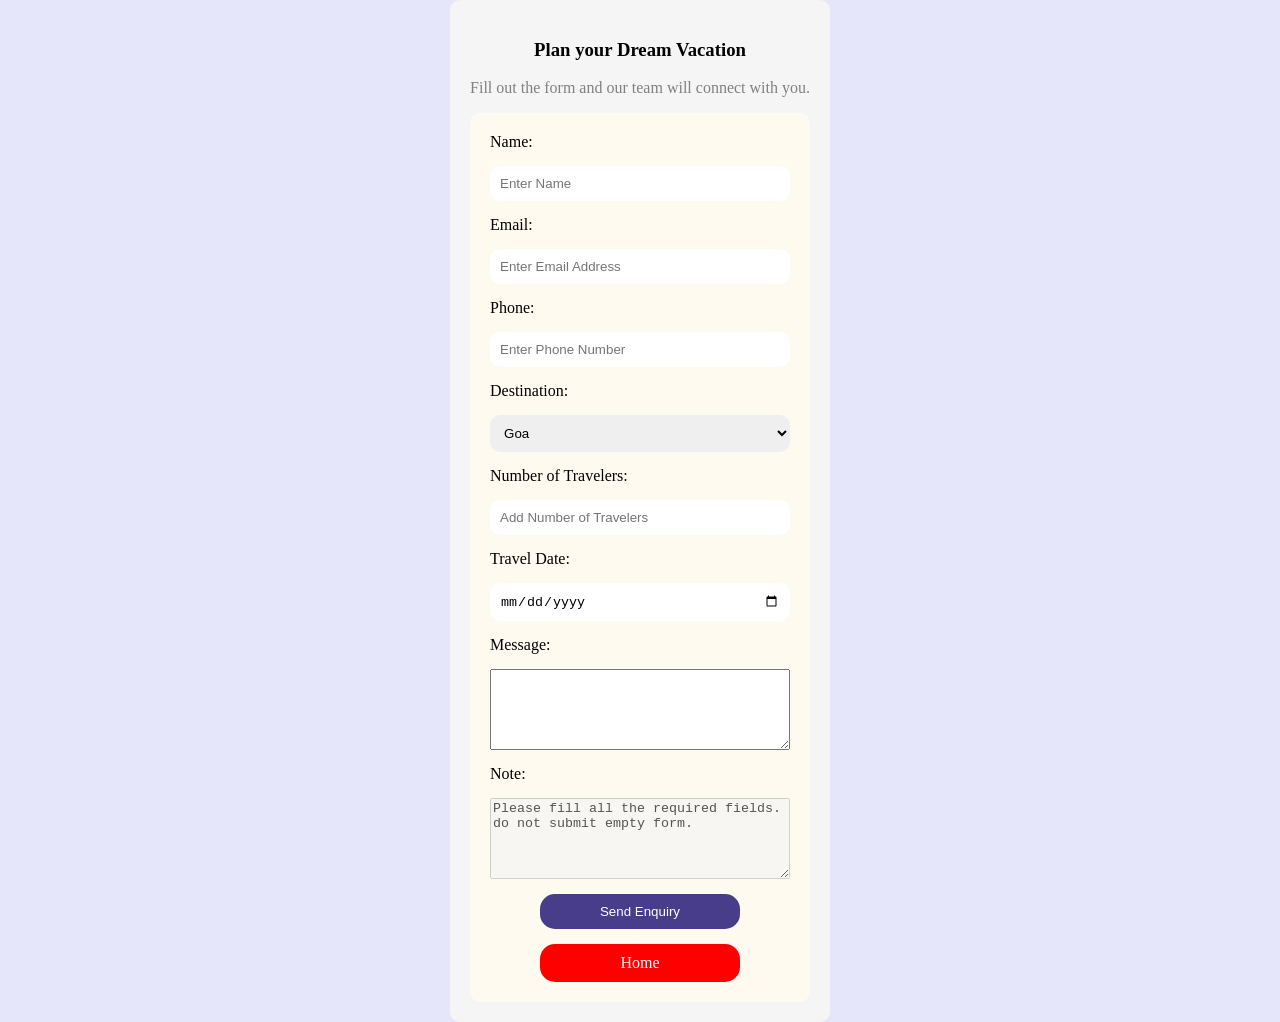
<file: form.html>
<!DOCTYPE html>
<html>
<head>
	<title>form</title>
	<meta charset="UTF-8">
	<meta name="viewport" content="width=device-width, initial-scale=1.0">
	<link rel="stylesheet" href="style1.css">
</head>
<body id="container5">
	<main>
		<div id="divform">
			<h3>Plan your Dream Vacation</h3>
			<p>Fill out the form and our team will connect with you.</p>
			<form action="/submit" method="POST" enctype="multipart/form-data" id="form">
				<label for="name">Name:</label>
				<input id="name" type="text" minlength="2" maxlength="20" placeholder="Enter Name" required>
				<label for="email">Email:</label>
				<input id="email"type="email" placeholder="Enter Email Address"  
				pattern="[a-z0-9._%+-]+@[a-z0-9.-]+\.[a-z]{2,}$"
				required>
				<label for="phone">Phone:</label>
				<input id="phone" type="tel" placeholder="Enter Phone Number" pattern="[0-9]{10}" required>
				<label>Destination:</label>
				<select type="city">
				<option>Goa</option>
				<option>Mumbai</option>
				<option>Rajasthan</option>
				<option>Kerla</option>
				<option>Munnar</option>
				<option>Delhi</option>
				<option>Rishikesh</option>
				<option>Himalaya</option>
				</select>
				
				<label for="NumberofTravelers">Number of Travelers:</label>
				<input id="NumberofTravelers" type="number" placeholder="Add Number of Travelers"required>
				<label for="travelDate">Travel Date:</label>
				<input id="travelDate"type="date" required>
				<label for="message">Message:</label>
				<textarea id="message" rows="5" cols="20"></textarea>
				<label>Note:</label>
				<textarea rows="5" cols="10" readonly disabled>Please fill all the required fields. do not submit empty form.</textarea>
				<button type="submit" id="enquiryBtn1">Send Enquiry</button>
				<a href="Navbar_UI_Build.html" id="enquiryBtn2">Home</a>
			</form>
		</div>
	</main>
</body>
</html>
</file>
<file: style1.css>
body{
	margin:0;
}
*{
	box-sizing:border-box;
}
html,body{
	overflow-x:hidden;
	margin:0;
}
#main1{
	padding-top:100px;
}
/* Navbar Section */
#navbar{
	position:fixed;
	top:0;
	z-index:1000;
	width:100%;
	background:#00CED1;
	padding:10px;
	display:flex;
	justify-content:space-between;
	align-items:center;
	flex-wrap:wrap;
}
#links{
	display:flex;
	list-style:none;
	gap:20px;
	padding:0;
	margin:0;
}
.item{
	background-color:#FFEBCD;
	padding:10px;
	border-radius:20px;
	color:#800000;
	text-decoration:none;
	margin:0;
	transition:all 0.3s ease;
	
}
.item:hover{
	background:#483D8B;
	color:white;
	
}
#btn{
	background-color:#FFEBCD;
	padding:10px;
	border-radius:20px;
	color:#800000;
	border:none;
	text-decoration:none;
	transition:all 0.3s ease;
}
#btn:hover{
	background:#483D8B;
	color:white;
}

/* Navbar Ends*/

/* Multiple cards Section start */

#container1{
	display:grid;
	grid-template-columns:repeat(4,1fr);
	grid-template-rows:500px 200px;
	padding:10px;
	gap:10px;
}
.box{
	transition:all 0.3s ease;
	opacity:0.5;
}
.box:hover{
	transform:scale(1.02);
	opacity:1;

}
#img1{
	grid-column:1/5;
}

.img{
	object-fit:cover;
	width:100%;
	height:100%;
	border-radius:15px;
}
/* Multiple cards Section End */

/* Pricing Section start */
#container2,#container6{
	border-radius:10px;
	background-color:#F5F5F5;
}

.box1{
	display:flex;
	justify-content:center;
	gap:20px;
	margin:10px 10px;
}
.style{
	text-align:center;
}
.box2{
	margin-bottom:20px;
	width:250px;
	height:450px;
	text-align:center;
	background-color:#FFFAF0;
	border-radius:10px;
	transition:all 0.3s ease;
	box-shadow:0 2px 8px rgba(0,0,0,0.1);
}
.box2:hover{
	transform:scale(1.02)
	translateY(-10px);
}

p{
	color:grey;
}
.bookNowbtn{
	padding:10px;
	border-radius:20px;
	background-color:#483D8B;
	color:white;
	text-decoration:none;
	border:none;
	transition:all 0.3s ease;
}
.bookNowbtn:hover{
	background:#00CED1;
	color:black;
}
#pricingHeading::before{
	content:"✦ ";
}
#pricingHeading::after{
	content:" ✦";
}
/* Pricing Section End */

#container3{
	display:grid;
	grid-template-columns:repeat(auto-fit,minmax(300px,1fr));
	grid-auto-rows:minmax(250px, auto);
	gap:10px;
	padding:20px;
	/*justify-items:center;
		align-items:center;	*/
	/* instead of using two properties, you can use one property.*/
	place-items:center; /* shortcut for the two properties */
	place-content:center;
}
.box3{	
	height:auto;
	padding:10px;
	border-radius:10px;
	transition:all 0.3s ease;
}
.box3:hover{
	transform:scale(1.05)
	translateY(-10px);
}
.img1{
	width:100%;
	height:250px;
	object-fit:cover;
	border-radius:10px;
	display:block;
}
#heading2{
	text-align:center;
	font-family:"Times New Roman";
	background:#00CED1;
	padding:20px;
	margin:0;
	margin-bottom:10px;
}
#body2{
	background:#E6E6FA;
}
/* Packages Start */
#container4{
	display:grid;
	grid-template-columns:200px 1fr;
	grid-auto-rows:minmax(110px,auto);
	
	grid-template-areas:
	"header header"
	"sidebar main"
	"footer footer";
}
header{
	grid-area:header;
}
aside{
	grid-area:sidebar;
	width:100%;
}
main{
	grid-area:main;

}
footer{
	grid-area:footer;
	
}
#productCard{
	display:grid;
	grid-template-columns:repeat(4,1fr);
	grid-auto-rows:minmax(250px,auto);
	gap:15px;
	padding:15px;
}
.pcard{
	border-radius:10px;
	background:#F5F5F5;
	box-shadow:0 8px 25px rgba(0,0,0,0.3);
	position:relative;
}
.pimg{
	object-fit:cover;
	width:100%;
	height:150px;
	border-radius:10px 10px 0 0;
}
.productname{
	margin-top:5px;
	margin-left:10px;
}

.bookNowbutton{
	display:block;
	margin:auto;
	margin-top:10px;
	margin-bottom:10px;
	background:#4B0082;
	border:none;
	padding-left:15px;
	padding-right:15px;
	padding-top:5px;
	padding-bottom:5px;
	border-radius:5px;
	color:white;
	transition:all 0.4s ease;
	box-shadow:0 4px 15px rgba(0,0,0,0.2);
}
.bookNowbutton:hover{
	background:#00CED1;
	color:black;
}

.productPrice{
	color:grey;
}
.productPlace{
	font-size:1.5em;
	color:#4B0082;
}
.bookNowlink{
	text-decoration:none;
}

.durationBadge{
	position:absolute;
	top:10px;
	left:15px;
	background:#FFFFFF;
	padding:6px;
	font-weight:bold;
	border-radius:5px;
}
/* packages Ends */

 /* sidebar starts */
#sidebar{
	background:#FFF8DC;
	display:flex;
	flex-direction:column;
	align-items:center;
	padding-left:10px;
}
#sideHeading{
	text-align:center;
}
.destin{
	display:block;
}
#filterBtn{
	display:block;
	margin:20px auto;
	padding:5px 50px 5px 50px;
	background:#4B0082;
	border-radius:5px;
	color:white;
	transition:all 0.4s ease;
	box-shadow:0 4px 15px rgba(0,0,0,0.2);
	border:none;
}
#filterBtn:hover{
	background:#00CED1;
	color:black;
}
 /* Sidebar Ends */

#packageFooter{
	 background-color:#F5F5F5;
 }
#container5{
	display:flex;
	justify-content:center;
	align-items:center;
	background-color:#E6E6FA;
}
#divform{
	width:100%;
	margin:auto;
	max-width:500px;
	height:auto;
	padding:20px;
	border-radius:10px;
	background-color:#F5F5F5;
}
#form{
	display:flex;
	flex-direction:column;
	gap:15px;
	padding:20px;
	border-radius:10px;
	background-color:#FFFAF0;
	
}
div > h3,
div > .features{
	text-align:center;
}

form > input, 
form > select{
	padding:10px;
	border-radius:10px;
	border:none;
}

#enquiryBtn1{
	padding:10px;
	width:200px;
	margin:auto;
	border-radius:15px;
	border:none;
	background-color:#483D8B;
	color:white;
	transition:all 0.3s ease;
	
}
#enquiryBtn1:hover{
	background:#00CED1;
	color:black;
}
#enquiryBtn2{
	padding:10px;
	width:200px;
	margin:auto;
	border-radius:15px;
	border:none;
	background:#FF0000;
	color:white;
	text-decoration:none;
	text-align:center;
	transition:all 0.3s ease;
}
#enquiryBtn2:hover{
	background:#66CDAA;
}

/* Footer Section Start */ 
#footerContainer{
	display:flex;
	gap:25px;
	align-items:flex-start;
	justify-content:space-around;
	padding:20px;
	width:100%;
}
#quickLinks,#socialLinks{
	display:flex;
	flex-direction:column;
	align-items:center;
	gap:10px;
}
.footerLink1, .footerLink2{
	text-decoration:none;
}
#lastPara{
	text-align:center;
	padding:10px;
	background:#00CED1;
	margin:0;
}
#brandSection{
	max-width:300px;
}
#phNumber::before{
	content:"☎ ";
}
#phNumber{
	text-decoration:none;
}
#mail::before{
	content:"✉ ";
}

#imageContainer{
	width:200px;
	height:200px;
}
.footerImg{
	object-fit:cover;
	width:100%;
	height:200px;
}
/* Footer Section End */ 

/* About Page start */
#aboutHeroSection{
	width:100%;
	height:500px;
	margin-top:100px;
	background:linear-gradient(
	rgba(0,0,0,0.4),
	rgba(0,0,0,0.4)
	),	
	url("https://assets.insuremytrip.com/wp-content/uploads/2024/12/06160852/hero-image_1440x400_travel-tips.jpg");
	background-size:cover;
	display:flex;
	justify-content:center;
	align-items:center;
}
#heroContent,.aboutHeroPara{
	text-align:center;
	color:white;
}
#aboutHeroBtn{
	padding:5px;
	border-radius:5px;
	background:#FF8C00;
	color:white;
	transition:all 0.5s ease;
	border:none;
}
#aboutHeroBtn:hover{
	background:#DC143C;
}

#aboutMainContent{
	width:100%;
	height:auto;
}
#aboutBtn{
	padding:5px;
	background:#FF8C00;
	border:none;
	border-radius:5px;
	transition:all 0.5s ease;
	color:white;
}
#aboutBtn:hover{
	background:#DC143C;
}
#aboutOurStory{
	display:flex;
	gap:30px;
	margin:20px;
}
.ourStoryImg{
	width:300px;
	height:200px;
}
.storyImage{
	object-fit:cover;
	width:100%;
	height:200px;
	border-radius:10px;
}
.ourStoryContent{
	width:100%;
	height:200px;
}
#aboutChooseUsSection{
	width:100%;
	height:auto;
}
#missionVision{
	display:flex;
	justify-content:center;
	align-items:center;
	gap:20px;
}
.missionVisionbox{
	width:45%;
	min-height:200px;
	margin:5px;
	padding:5px;
}
#missionBox{
	background-color:#87CEFA;
	border:1px solid blue;
	color:white;
	text-align:center;
}
#VisionBox{
	background-color:#90EE90;
	border:1px solid green;
	color:white;
	text-align:center;
}
#plane{
	color:#00BFFF;
}
#hotel{
	color:#B22222;
}
#mountain{
	color:green;
}
#heart{
	color:#FF1493;
}
#family{
	color:#FF4500;
}
#tours{
	color:#4169E1;
}
#chooseUsContainer{
	display:flex;
	justify-content:center;
	align-items:center;
	gap:20px;
	margin:10px;
}
.chooseUsBox{
		width:100%;
		height:auto;
		text-align:center;
		background:#FFFAF0;
		border-radius:10px;
		box-shadow:0 4px 15px rgba(0,0,0,0.2);
}
#chooseUsHeading{
	text-align:center;
	font-size:20px;
}
#aboutServiceSection{
	/*display:flex;
	justify-content:center;
	align-items:center;
	width:100%;
	height:auto;
	margin:20px;
	gap:20px;*/
	
	display:grid;
	grid-template-columns:repeat(auto-fit, minmax(150px, 1fr));
	gap:20px;
	justify-items:center;
	margin:20px;
}
.serviceBox{
	border:1px solid yellow;
	padding:20px;
	border-radius:7px;
	background:#FFFFE0;
}
.serviceBox i{
    font-size:35px;
    margin-bottom:15px;
}
#ourServiceHeading{
	text-align:center;
}
#aboutPopularDestination{
	display:grid;
	grid-template-columns:repeat(3,1fr);
	grid-auto-rows:250px;
	border:1px solid black;
	
}
/* About Page End */

/*contact page start */ 
#contactHero{
	background:linear-gradient(
	rgba(0,0,0,0.4),
	rgba(0,0,0,0.4)
	),
	url("https://deeptravels.co.in/uploads/2025/07/mini-maldives-in-india-best-island-destinations-and-travel-guide.webp");
	width:100%;
	height:500px;
	margin-top:100px;
	background-size:cover;
	display:flex;
	justify-content:center;
	align-items:center;
	flex-direction:column;
}
#contactHero > h2{
	color:white;
	font-size:3em;
	margin:0;
}
#contactInfo{
	width:100%;
	height:auto;
	display:flex;
	justify-content:center;
	gap:20px;
	
}
.contactInfoBox{
	width:150px;
	height:auto;
	padding:5px;
	margin:10px;
	background-color:#FFFAF0;
	border-radius:10px;
	text-align:center;
	box-shadow:0 4px 15px rgba(0,0,0,0.2);
	transition:all 0.5s ease;
	
}
.contactInfoBox:hover{
	transform:scale(1.1);
	background:#FFE4B5;
}
.contactHeroPara{
	color:white;
}
#contactInfo p{
	color:black;
	font-size:1rem;
}
#contactFormImage{
	display:flex;
	align-items:center;
	justify-content:center;
	gap:30px;
	}
#contactForm{
	width:400px;
	margin:20px;
	border:1px solid white;
}
#contactImage{
	width:100;
	max-width:400px;
}
.contactImg{
	border-radius:8px;
	height:auto;
	width:100%;
	display:block;
}
#contactForm > h5{
	font-size:1.5em;
	margin:0;
	text-align:center;
}
#ContactBtn{
	padding:8px;
	border-radius:8px;
	background:#1E90FF;
	color:white;
	border:none;
}
#whyContactUs{
	display:flex;
	justify-content:center;
	gap:40px;
	margin:10px;
}
#whyContactHeading{
	text-align:center;
	font-size:1.5rem;
}
.whyContactUsBox{
	width:100%;
	height:auto;
	text-align:center;
	background:#F8F8FF;
	border-radius:8px;
}
#whyContactUs h6{
	font-size:1rem;
	margin-top:10px;
}
#whyContactUs p{
	margin-top:0;
}
#whyContactUs i{
	font-size:40px;
	margin:15px;
}
#travelConsult{
	color:#00BFFF;
}
#packageInfo{
	color:#FF69B4;
}
#customTours{
	color:#4B0082;
}
#locateUsHeading{
	text-align:center;
}
#mapTolocate{
	display:flex;
	justify-content:center;
}
#mapTolocate iframe{
	border-radius:8px;
	margin:10px;
	
}
/* Contact page End */


/* Responsive Design */

/* Multiple card section */

@media (max-width:768px){
	#container1,#productCard{
		grid-template-columns:1fr;
		grid-template-rows:auto;
	}
	#img1{
		grid-column:auto;
		height:300px;
	}
	#navbar{
		flex-direction:column;
		align-items:center;
		gap:15px;
		padding:15px;
	}
	#main1{
		padding-top:280px;
	}
	#links{
		display:flex;
		flex-direction:row;
		flex-wrap:wrap;
		justify-content:center;
		align-items:center;
		padding:0;
		margin:0;
		list-style:none;
	}
	.item{
		display:block;
		text-align:center;
		padding:12px 20px;
	}
	.box1{
		flex-direction:column;
		justify-content:center;
		align-items:center;
	}
	.box2{
		width:90%;
		max-width:350px;
		height:auto;
	}
	.bookNowbtn{
		margin-bottom:15px;
		padding:15px;
	}
	#footerContainer{
		flex-direction:column;
		align-items:center;
		gap:25px;
	}
	#brandSection, #quickLinks, #socialLinks{
		width:100%;
	}
	#divform{
		width:95%;
		padding:15px;
	}
	#form{
		padding:15px;
	}
	
	#container4{
		padding-top:190px;
	}
	#container4{
		display:grid;
		grid-template-columns:1fr;
		grid-template-areas:
		"header"
		"sidebar" 
		"main"
		"footer";
	}
	#aboutOurStory{
		flex-direction:column;
		text-align:center;
	}
	
	.ourStoryImg,
	.ourStoryContent{
		width:100%;
		height:auto;
	}
	#missionVision{
		flex-direction:column;
	}

	.missionVisionbox{
		width:100%;
	}
	#chooseUsContainer{
		flex-direction:column;
		align-items:center;
	}

	.chooseUsBox{
		width:90%;
	}
	#aboutServiceSection{
		display:grid;
		grid-template-columns:1fr;
	}
	#contactInfo{
		flex-wrap:wrap;
	}

	.contactInfoBox{
		width:45%;
	}
	#contactFormImage{
		flex-direction:column;
	}

	#contactForm,
	#contactImage{
		width:90%;
		max-width:600px;
	}
	#whyContactUs{
		flex-direction:column;
		align-items:center;
	}

	.whyContactUsBox{
		width:90%;
	}
}
</file>
